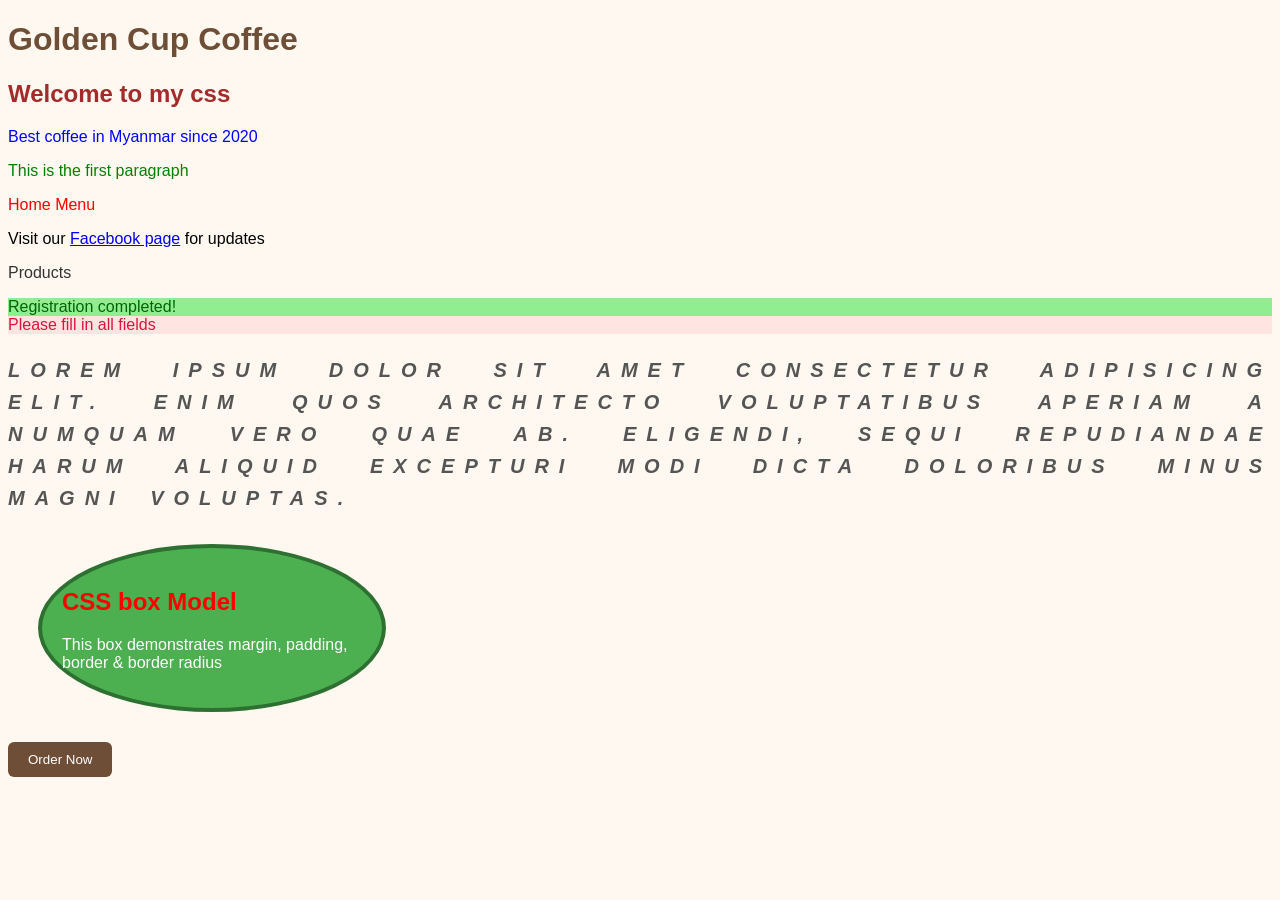
<file: lesson04_css/index.html>
<!DOCTYPE html>
<html lang="en">
<head>
    <meta charset="UTF-8">
    <meta name="viewport" content="width=device-width, initial-scale=1.0">
    <title>My Coffee Shop</title>
    <link rel="stylesheet" href="style.css">
    <style>
        body {
            font-family: Arial, Helvetica, sans-serif;
            background-color: #fff8f0;
        }
        h1 {
            color: #6f4e37;
        }
        button {
            background-color: #6f4e37;
            color: #fff;
            padding: 10px 20px;
            border: none;
            border-radius: 6px;
        }
    </style>
</head>
<body>
    <h1>Golden Cup Coffee</h1>
    <h2 id="title">Welcome to my css</h2>
    <p style="color: #0000ff;">Best coffee in Myanmar since 2020</p>
    <p class="highlight">This is the first paragraph</p>
    
    <nav>
        <a href="#">Home</a>
        <a href="#">Menu</a>
    </nav>
    
    <p>Visit our <a href="#">Facebook page</a> for updates</p>
    <p><a class="menu-link" href="#">Products</a></p>

    <div class="alert-success">Registration completed!</div>
    <div class="alert-error">Please fill in all fields</div>

    <p class="paragraph">Lorem ipsum dolor sit amet consectetur adipisicing elit. Enim quos architecto voluptatibus aperiam a numquam vero quae ab. Eligendi, sequi repudiandae harum aliquid excepturi modi dicta doloribus minus magni voluptas.</p>

    <div class="box">
        <h2>CSS box Model</h2>
        <p>
            This box demonstrates margin, padding, border
            & border radius
        </p>
    </div>

    <button>Order Now</button>
</body>
</html>
</file>
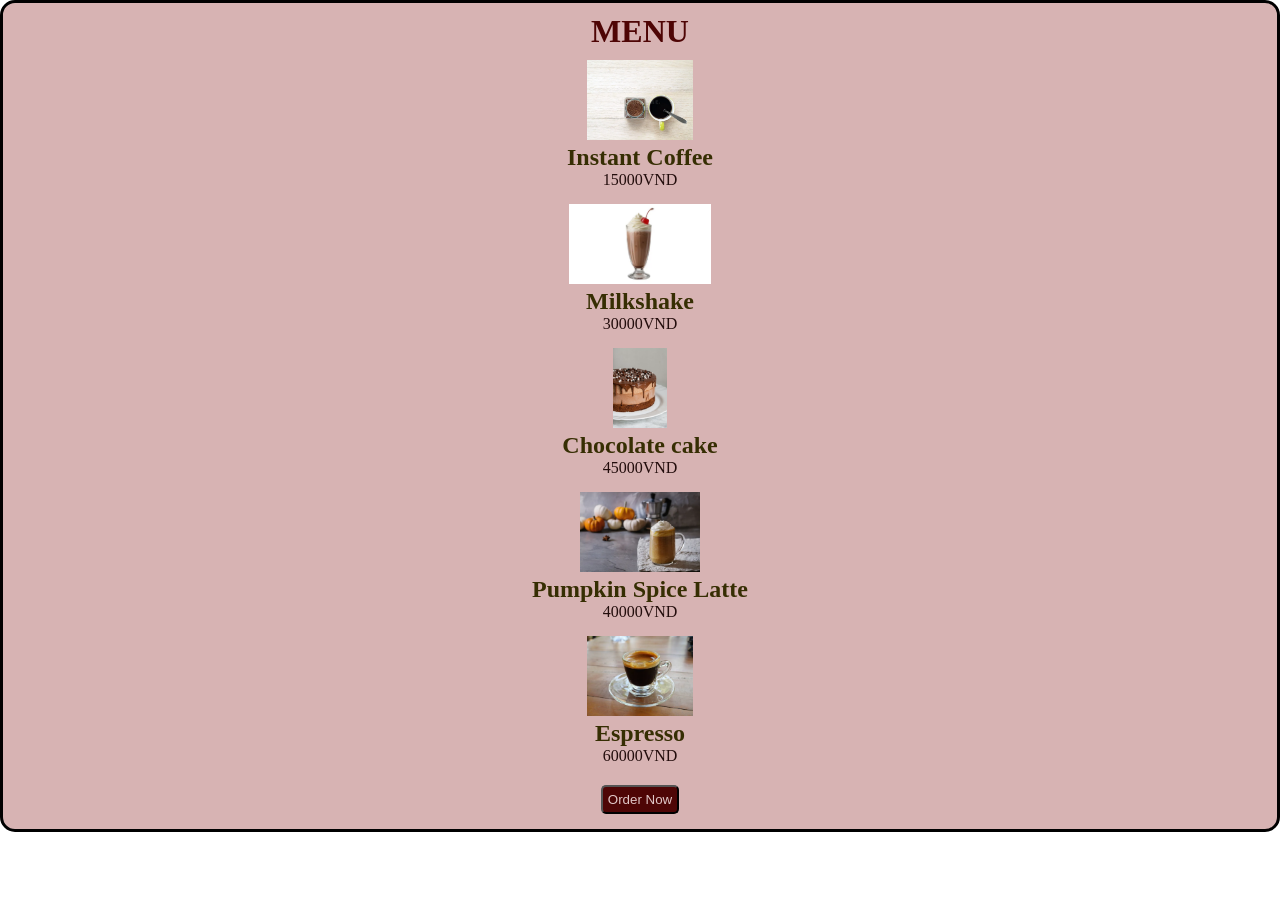
<file: lesson04_css/coffee_shop/index.html>
<!DOCTYPE html>
<html lang="en">
<head>
    <meta charset="UTF-8">
    <meta name="viewport" content="width=device-width, initial-scale=1.0">
    <title>COFFEE SHOP MENU</title>
    <link rel="stylesheet" href="style.css">
</head>
<body>
    <div id="menu-container">
        <h1>MENU</h1>
        <ul>
            <li>
                <img src="instant-coffee.png" alt="Instant Coffee">
                <h2>Instant Coffee</h2>
                <p>15000VND</p>
            </li>
            <li>
                <img src="milkshake.png" alt="Milkshake">
                <h2>Milkshake</h2>
                <p>30000VND</p>
            </li>
            <li>
                <img src="chocolate-cake.png" alt="Chocolate cake">
                <h2>Chocolate cake</h2>
                <p>45000VND</p>
            </li>
            <li>
                <img src="pumpkinn-spice-latte.png" alt="Pumpkin Spice Latte">
                <h2>Pumpkin Spice Latte</h2>
                <p>40000VND</p>
            </li>
            <li>
                <img src="espresso.png" alt="Espresso">
                <h2>Espresso</h2>
                <p>60000VND</p>
            </li>
        </ul>
        <button>Order Now</button>
    </div>
</body>
</html>
</file>
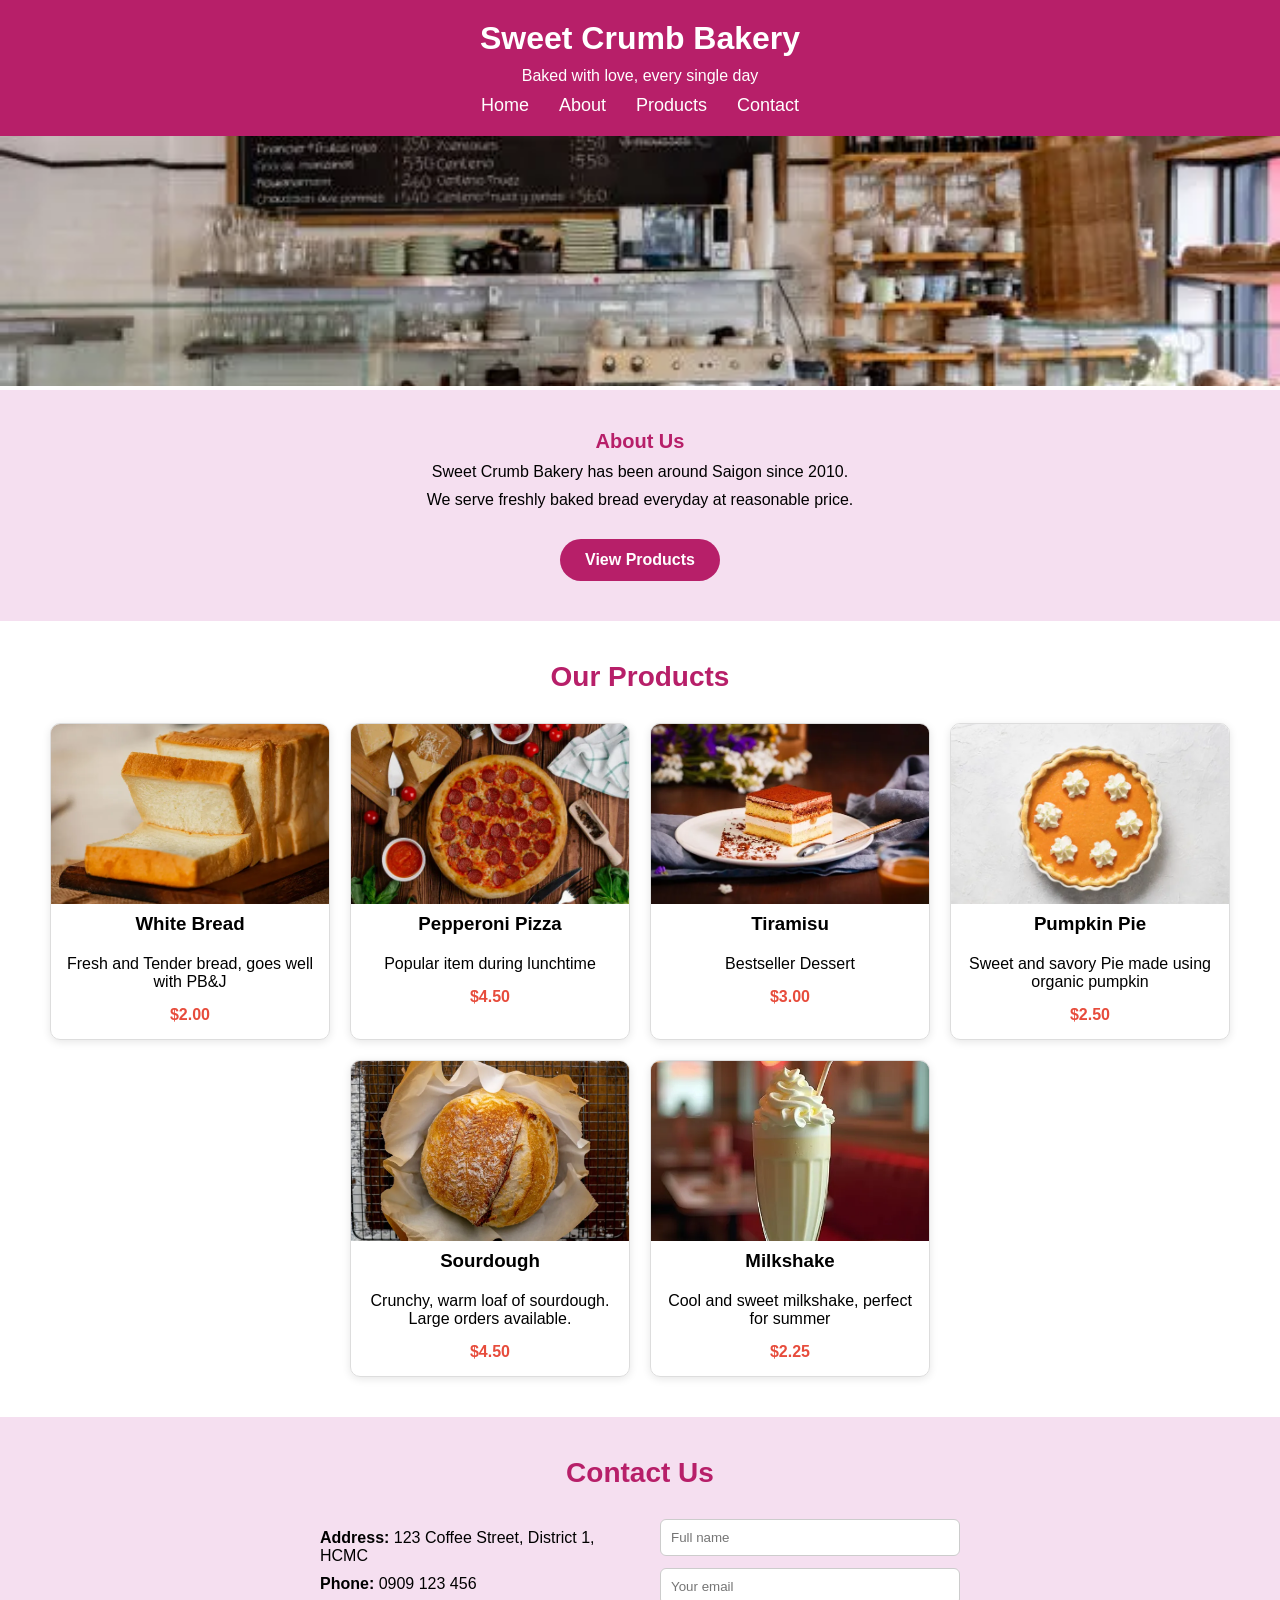
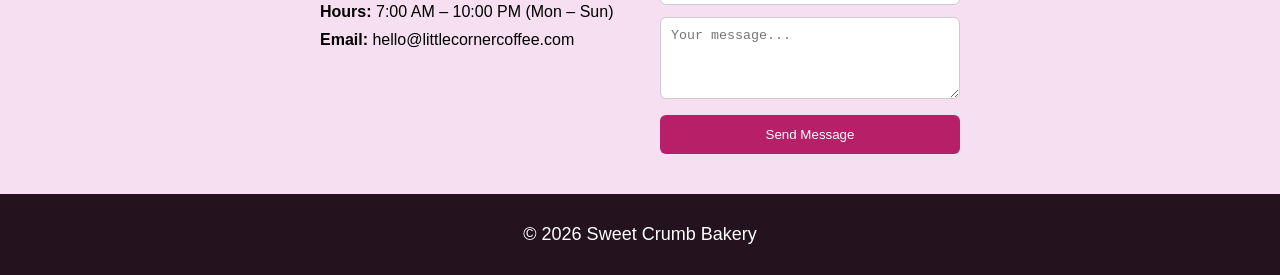
<file: lesson06_css/bakery_shop/index.html>
<!DOCTYPE html>
<html lang="en">
<head>
  <meta charset="UTF-8">
  <meta name="viewport" content="width=device-width, initial-scale=1.0">
  <title>Sweet Crumb Bakery</title>
  <link rel="stylesheet" href="style.css">
</head>
<body>
  <!-- Part 1: Header & Navigation -->
  <header>
    <h1>Sweet Crumb Bakery</h1>
    <p>Baked with love, every single day</p>
    <nav>
      <ul>
        <li><a href="#home">Home</a></li>
        <li><a href="#about">About</a></li>
        <li><a href="#products">Products</a></li>
        <li><a href="#contact">Contact</a></li>
      </ul>
    </nav>
  </header>
  <!-- Part 2: Banner & About -->
  <section id="about">
    <div class="banner">
      <img src="images/bakery.jpg" alt="Coffee shop photo">
    </div>
    <div class="about-content">
      <h2>About Us</h2>
      <p>Sweet Crumb Bakery has been around Saigon since 2010.</p>
      <p>We serve freshly baked bread everyday at reasonable price.</p>
      <a href="#products" class="btn">View Products</a>
    </div>
  </section>
  <!-- Part 3: Products -->
  <section id="products">
    <h2>Our Products</h2>
    <div class="menu-grid">
      <div class="card">
        <img src="images/bread.png" alt="Bread">
        <h3>White Bread</h3>
        <p>Fresh and Tender bread, goes well with PB&J</p>
        <span class="price">$2.00</span>
      </div>
      <div class="card">
        <img src="images/pizza.png" alt="Pizza">
        <h3>Pepperoni Pizza</h3>
        <p>Popular item during lunchtime</p>
        <span class="price">$4.50</span>
      </div>
      <div class="card">
        <img src="images/tiramisu.png" alt="Tiramisu">
        <h3>Tiramisu</h3>
        <p>Bestseller Dessert</p>
        <span class="price">$3.00</span>
      </div>
      <div class="card">
        <img src="images/pumpkin_pie.png" alt="Pumpkin Pie">
        <h3>Pumpkin Pie</h3>
        <p>Sweet and savory Pie made using organic pumpkin</p>
        <span class="price">$2.50</span>
      </div>
      <div class="card">
        <img src="images/sourdough.png" alt="Sourdough">
        <h3>Sourdough</h3>
        <p>Crunchy, warm loaf of sourdough. Large orders available.</p>
        <span class="price">$4.50</span>
      </div>
      <div class="card">
        <img src="images/milkshake.png" alt="milkshake">
        <h3>Milkshake</h3>
        <p>Cool and sweet milkshake, perfect for summer</p>
        <span class="price">$2.25</span>
      </div>
    <!-- add 4 more cards, same pattern -->
    </div>
  </section>
  <!-- Part 4: Contact & Footer -->
  <section id="contact">
    <h2>Contact Us</h2>
    <div class="contact-wrapper">
      <div class="contact-info">
        <p><strong>Address:</strong> 123 Coffee Street, District 1, HCMC</p>
        <p><strong>Phone:</strong> 0909 123 456</p>
        <p><strong>Hours:</strong> 7:00 AM – 10:00 PM (Mon – Sun)</p>
        <p><strong>Email:</strong> hello@littlecornercoffee.com</p>
      </div>
      <div class="contact-form">
        <input type="text" placeholder="Full name">
        <input type="email" placeholder="Your email">
        <textarea placeholder="Your message..." rows="4"></textarea>
        <button type="button">Send Message</button>
      </div>
    </div>
  </section>
  <footer>
    <p>&copy; 2026 Sweet Crumb Bakery</p>
  </footer>
</body>
</html>
</file>
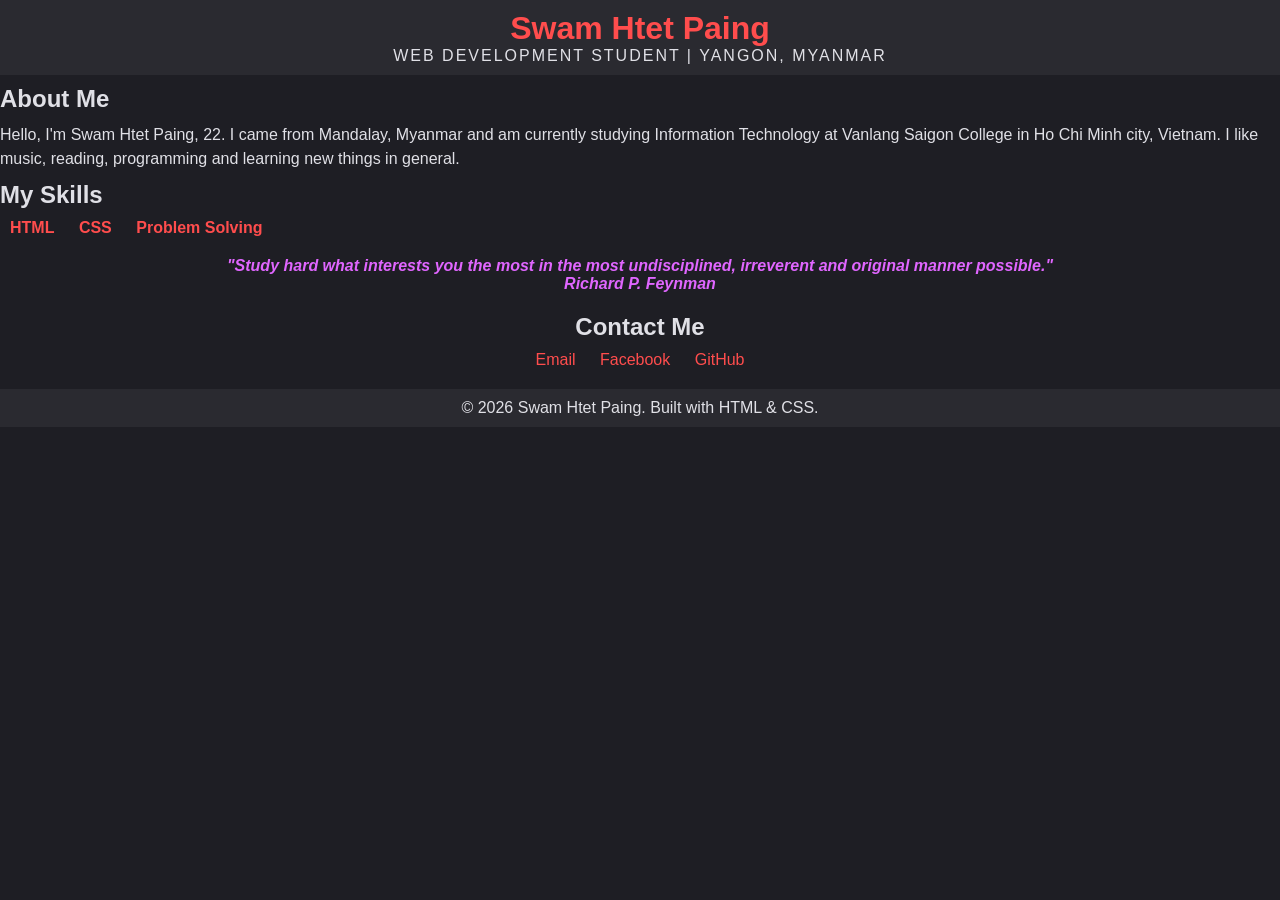
<file: lesson04_css/challenge/profile.html>
<!DOCTYPE html>
<html>
<head>
  <title>My Profile</title>
  <!-- requirement 1 -->
  <link rel="stylesheet" href="style.css">
</head>
<body>
 
  <header id="profile-header">
    <h1 class="full-name">Swam Htet Paing</h1>
    <p class="tagline">Web Development Student | Yangon, Myanmar</p>
  </header>
 
  <section id="about-section">
    <h2 class="sub-title">About Me</h2>
    <p class="bio">
      Hello, I'm Swam Htet Paing, 22.
      I came from Mandalay, Myanmar and am currently studying Information Technology at Vanlang Saigon College
      in Ho Chi Minh city, Vietnam.
      I like music, reading, programming and learning new things in general.
    </p>
  </section>
 
  <section id="skills-section">
    <h2 class="sub-title">My Skills</h2>
    <span class="skill-tag">HTML</span>
    <span class="skill-tag">CSS</span>
    <span class="skill-tag">Problem Solving</span>
  </section>
 
  <section id="quote-section">
    <p class="favorite-quote">"Study hard what interests you the most in the most undisciplined, irreverent and original manner possible." <br>Richard P. Feynman</p>
  </section>
 
  <nav id="contact-section">
    <h2 class="sub-title">Contact Me</h2>
    <a href="mailto:swamhtetmet@gmail.com" class="contact-link">Email</a>
    <a href="https://www.facebook.com/share/18uqZ3FpHm/" class="contact-link">Facebook</a>
    <a href="https://github.com/Swam-Htet-Paing" class="contact-link">GitHub</a>
  </nav>
 
  <footer id="profile-footer">
    <p>&copy; 2026 Swam Htet Paing. Built with HTML &amp; CSS.</p>
  </footer>
 
</body>
</html>
</file>
<file: lesson04_css/style.css>
h2 {
    color: red;
}

#title {
    color: brown;
}

.highlight {
    color: green;
}

nav a {
    color: red;
    text-decoration: none;
}

.menu-link {
    color: #333333;
    text-decoration: none;
}

.menu-link:hover {
    color: #e94560;
    text-decoration: underline;
}

.alert-success {
    background-color: lightgreen;
    color: darkgreen;
}

.alert-error {
    background-color: mistyrose;
    color: crimson;
}

.paragraph {
    color: #555555;
    font-size: 20px;
    font-weight: bold;
    font-style: italic;
    line-height: 1.6;
    text-align: justify;
    text-transform: uppercase;
    letter-spacing: 10px;
    word-spacing: 10px;
}

.box {
    width: 300px;
    background-color: #4caf50;
    color: white;
    padding: 20px;
    margin: 30px;
    border: 4px solid #2e7032;
    border-radius: 50%;/*15px; */
}

button:hover {
    background-color: darkred;
    cursor: pointer;
}
</file>
<file: lesson04_css/coffee_shop/style.css>
* {
    margin: 0;
    padding: 0;
}

#menu-container {
    background-color: #d7b3b3;
    border: solid 3px;
    border-radius: 15px;
    padding: 10px;
    text-align: center;
}

ul {
    list-style-type: none;
}

li {
    text-align: center;
    margin-bottom: 15px;
}

h1 {
    color: #4e0505;
    margin-bottom: 10px;
}

h2 {
    color: #362e03;
}

p {
    color: #230d0c;
}

img {
    height: 80px;
}

button {
    background-color: #4e0505;
    color: #e1c7c7;
    border-radius: 5px;
    padding: 5px;
    margin: 5px;
}

button:hover {
    background-color: #3d0505;
    cursor: pointer;
}
</file>
<file: lesson06_css/bakery_shop/style.css>
* {
  margin: 0;
  padding: 0;
  box-sizing: border-box;
}

body {
  font-family: Arial, Helvetica, sans-serif;
}

/* Part 1 */
header {
  background-color: #b71f69;
  color: white;
  text-align: center;
  padding: 20px;
}

nav ul {
  list-style-type: none;
  display: flex;
  justify-content: center;
  gap: 30px;
}

nav ul li a {
  text-decoration: none;
  color: white;
  font-size: 18px;
  transition: ease 0.25s;
}

nav ul li a:hover {
  color: #e99ff1;
}

p {
  margin: 10px 0px;
}

/* Part 2 */
.banner img {
  width: 100%;
  height: 250px;
  object-fit: cover;
}

.about-content {
  background-color: #f5dff0;
  padding: 40px;
  text-align: center;
}

.about-content h2 {
  color: #b71f69;
  font-size: 20px;
}

.btn {
  display: inline-block;
  background-color: #b71f69;
  color: white;
  padding: 12px 25px;
  border-radius: 25px;
  text-decoration: none;
  font-weight: 600;
  margin-top: 20px;
  transition: ease 0.25s;
}

.btn:hover {
  background-color: #dc4b94;
}

.menu-grid {
  display: flex;
  flex-wrap: wrap;
  gap: 20px;
  justify-content: center;
}

.card img {
  width: 100%;
  height: 180px;
  object-fit: cover;
}

.card {
  width: 280px;
  border: 1px solid #ddd;
  border-radius: 10px;
  overflow: hidden;
  box-shadow: 0 2px 8px rgba(0, 0, 0, 0.1);
  transition: ease 0.25s;
}

.card:hover {
  transform: translateY(-5px);
}

.card h3, .card p {
  padding: 5px 15px;
}

.price {
  display: block;
  color: #e74c3c;
  font-weight: bold;
  padding: 0 15px 15px;
}

#products {
  padding: 40px;
  background-color: #fff;
  text-align: center;
}

#products h2 {
  color: #b71f69;
  font-size: 28px;
  margin-bottom: 30px;
}

/* Part 4 Contact and footer */
#contact {
  padding: 40px;
  background-color: #f5dff0;
  text-align: center;
}

#contact h2 {
  color: #b71f69;
  font-size: 28px;
  margin-bottom: 30px;
}

.contact-wrapper {
  display: flex;
  gap: 40px;
  justify-content: center;
  flex-wrap: wrap;
}

.contact-info, .contact-form {
  width: 300px;
  text-align: left;
}

.contact-form input, .contact-form textarea {
  width: 100%;
  padding: 10px;
  margin-bottom: 12px;
  border: 1px solid #ccc;
  border-radius: 6px;
}

.contact-form button {
  background-color: #b71f69;
  color: white;
  padding: 12px 30px;
  border: none;
  border-radius: 6px;
  width: 100%;
  cursor: pointer;
  transition: ease 0.25s;
}

.contact-form button:hover {
  background-color: #dc4b94;
}

footer {
  background-color: #24131f;
  color: white;
  text-align: center;
  padding: 20px;
  font-size: 18px;
}
</file>
<file: lesson04_css/challenge/style.css>
/* requirement 2 */
* { 
  margin: 0; 
  padding: 0; 
} 

body {
  background-color: #1e1e24;
  /* requirement 11 */
  font-family:'Gill Sans', 'Gill Sans MT', Calibri, 'Trebuchet MS', sans-serif;
  color: #e0e0e6;
}

/* requirement 3 */
a {
  /* requirement 16, 1 of 2 */
  text-decoration: none;
  color: #ff4d4d;
}

/* requirement 16, 2 of 2 */
a:hover {
  text-decoration: underline;
}

/* requirement 4 */
.skill-tag {
  color: #ff4d4d;
  /*requirement 22 */
  font-weight: 700;
  margin: 0 10px;
}

/* requirement 5 */
.sub-title {
  margin: 10px 0;
}

/* requirement 6 */
#profile-header {
  background-color: #2a2a30;
  padding: 10px;
  /* requirement 15 */
  text-align: center;
}

/* requirement 7 */
h1, h2 {
  font-family: Arial, Helvetica, sans-serif;
}

/* requirement 8 */
#contact-section a {
  margin: 0 10px;
}

/* requirement 9 */
.skill-tag:hover {
  color: #ff8080;
  cursor: pointer;
}

.full-name {
  color: #ff4d4d;
}

/* requirement 12 */
h1 {
  font-size: 32px;
}
h2 {
  font-size: 24px;
  /* requirement 13 */
  font-weight: bold;
}
p {
  font-size: 16px;
}

/* requirement 14 */
.favorite-quote { 
  font-style: italic; 
}

/* requirement 17 */
.bio {
  line-height: 1.5;
}

/* requirement 18 */
.tagline {
  letter-spacing: 2px; 
  text-transform: uppercase;
}

/* requirement 21 */
#quote-section, #contact-section {
    margin-top: 20px;
    text-align: center;
}

/* requirement 24 */
#contact-section a:hover {
  /* requirement 10 */
  background-color: rgb(58, 58, 66);
}

/* requirement 23 */
#quote-section {
  color: hsl(288, 100%, 70%);
  font-weight: bold;
}

#profile-footer {
  text-align: center;
  margin: 20px 0;
  padding: 10px;
  background-color: #2a2a30;
}
</file>
